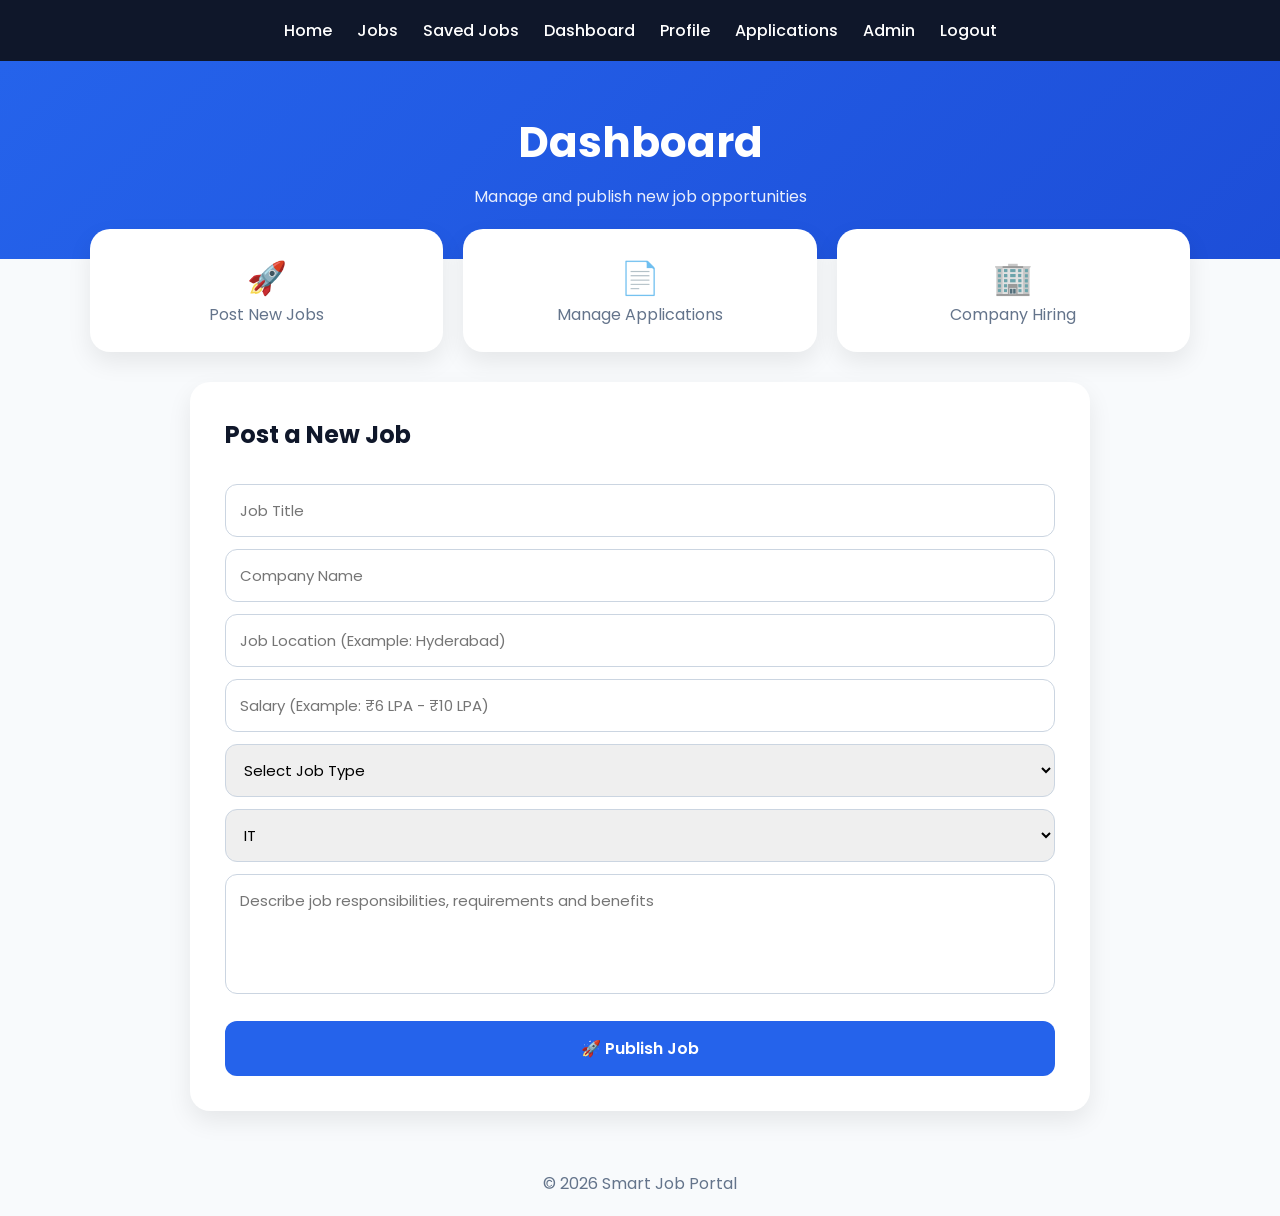
<file: templates/dashboard.html>
<!DOCTYPE html>

<html lang="en">
<head>
<meta charset="UTF-8">
<meta name="viewport" content="width=device-width, initial-scale=1.0">

<title>Dashboard | Smart Job Portal</title>

<link href="https://fonts.googleapis.com/css2?family=Poppins:wght@300;400;500;600;700&display=swap" rel="stylesheet">

<style>

*{
    margin:0;
    padding:0;
    box-sizing:border-box;
    font-family:'Poppins',sans-serif;
}

body{
    background:#f8fafc;
}

/* Navbar */

.navbar{
    background:#0f172a;
    padding:18px;
    display:flex;
    justify-content:center;
    gap:25px;
    flex-wrap:wrap;
}

.navbar a{
    color:white;
    text-decoration:none;
    font-weight:500;
}

.navbar a:hover{
    color:#60a5fa;
}

/* Hero */

.hero{
    background:linear-gradient(135deg,#2563eb,#1d4ed8);
    color:white;
    text-align:center;
    padding:50px 20px;
}

.hero h1{
    font-size:42px;
}

.hero p{
    margin-top:10px;
    opacity:.9;
}

/* Stats */

.stats{
    width:90%;
    max-width:1100px;
    margin:-30px auto 30px;
    display:grid;
    grid-template-columns:repeat(auto-fit,minmax(220px,1fr));
    gap:20px;
}

.stat-card{
    background:white;
    padding:25px;
    border-radius:20px;
    text-align:center;
    box-shadow:0 10px 25px rgba(0,0,0,.08);
}

.stat-card h2{
    color:#2563eb;
    font-size:32px;
}

.stat-card p{
    color:#64748b;
}

/* Main Card */

.dashboard-card{
    width:90%;
    max-width:900px;
    margin:auto;
    background:white;
    padding:35px;
    border-radius:20px;
    box-shadow:0 10px 25px rgba(0,0,0,.08);
}

.dashboard-card h2{
    margin-bottom:20px;
    color:#0f172a;
}

/* Inputs */

input,
textarea,
select{
    width:100%;
    padding:14px;
    margin-top:12px;
    border:1px solid #cbd5e1;
    border-radius:12px;
    font-size:15px;
}

input:focus,
textarea:focus,
select:focus{
    outline:none;
    border-color:#2563eb;
}

textarea{
    min-height:120px;
    resize:none;
}

/* Button */

button{
    width:100%;
    margin-top:20px;
    padding:15px;
    background:#2563eb;
    color:white;
    border:none;
    border-radius:12px;
    font-size:16px;
    font-weight:600;
    cursor:pointer;
}

button:hover{
    background:#1d4ed8;
}

/* Footer */

.footer{
    text-align:center;
    margin-top:40px;
    padding:20px;
    color:#64748b;
}

/* Mobile */

@media(max-width:768px){

.hero h1{
    font-size:30px;
}

.dashboard-card{
    padding:20px;
}

}

</style>

</head>

<body>

<div class="navbar">
<a href="/">Home</a>
<a href="/jobs">Jobs</a>
<a href="/saved_jobs">Saved Jobs</a>
<a href="/dashboard">Dashboard</a>
<a href="/profile">Profile</a>
<a href="/my_applications">Applications</a>
<a href="/admin">Admin</a>
<a href="/logout">Logout</a>
</div>

<div class="hero">
<h1>Dashboard</h1>
<p>Manage and publish new job opportunities</p>
</div>

<div class="stats">

<div class="stat-card">
<h2>🚀</h2>
<p>Post New Jobs</p>
</div>

<div class="stat-card">
<h2>📄</h2>
<p>Manage Applications</p>
</div>

<div class="stat-card">
<h2>🏢</h2>
<p>Company Hiring</p>
</div>

</div>

<div class="dashboard-card">

<h2>Post a New Job</h2>

<form action="/post_job" method="POST">

<input type="text"
name="title"
placeholder="Job Title"
required>

<input type="text"
name="company"
placeholder="Company Name"
required>

<input type="text"
name="location"
placeholder="Job Location (Example: Hyderabad)"
required>

<input type="text"
name="salary"
placeholder="Salary (Example: ₹6 LPA - ₹10 LPA)"
required>

<select name="job_type" required>
<option value="">Select Job Type</option>
<option value="Full Time">Full Time</option>
<option value="Remote">Remote</option>
<option value="Hybrid">Hybrid</option>
<option value="Internship">Internship</option>
</select>

<select name="category">

<option value="IT">IT</option>
<option value="Developer">Developer</option>
<option value="Designer">Designer</option>
<option value="Marketing">Marketing</option>

</select>

<textarea
name="description"
placeholder="Describe job responsibilities, requirements and benefits"
required>
</textarea>

<button type="submit">
🚀 Publish Job
</button>

</form>





</div>

<div class="footer">
© 2026 Smart Job Portal
</div>

</body>
</html>
</file>
